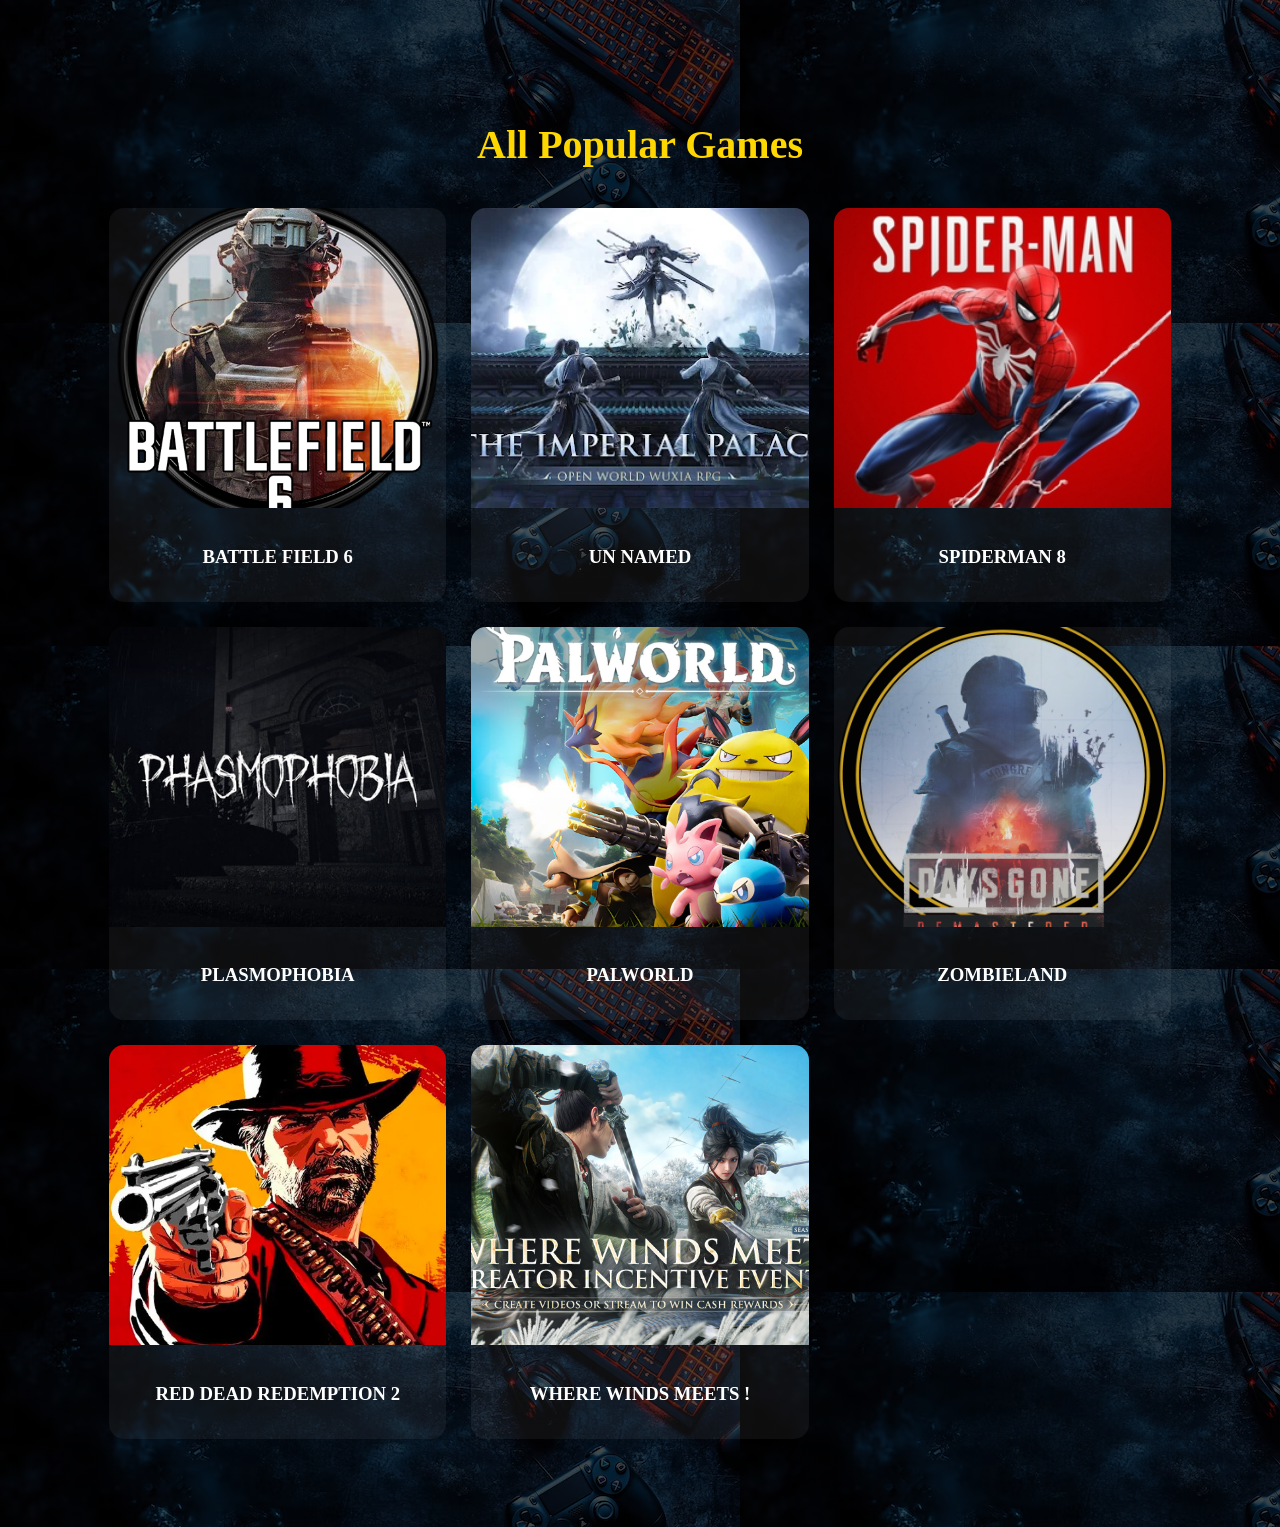
<file: Games_section.html>
<!DOCTYPE html>
<html lang="en">
<head>
    <title>R7X Games Section</title>
    <link rel="stylesheet" href="games.css">
</head>
<body>
    <section class="games-section">
        <h2>All Popular Games</h2>
        <div class="games-grid">
        <div class="game-card">
            <img src="battlefield6.png" alt="">
            <h3>BATTLE FIELD 6</h3>
        </div>
        <div class="game-card">
            <img src="unnamed.webp" alt="">
            <h3>UN NAMED</h3>
        </div>
        <div class="game-card">
            <img src="SpiderMan.jpg" alt="">
            <h3>SPIDERMAN 8</h3>
        </div>
        <div class="game-card">
            <img src="plasmophobia.jpg" alt="">
            <h3>PLASMOPHOBIA</h3>
        </div>
        <div class="game-card">
            <img src="PalWorld.jpg" alt="">
            <h3>PALWORLD</h3>
        </div>
        <div class="game-card">
            <img src="daygone.png" alt="">
            <h3>ZOMBIELAND</h3>
        </div>
        <div class="game-card">
            <img src="reddead.webp" alt="">
            <h3>RED DEAD REDEMPTION 2</h3>
        </div>
        <div class="game-card">
            <img src="whremeets.jpg" alt="">
            <h3>WHERE WINDS MEETS !</h3>
        </div>
        </div>

    </section>
</body>
</html>
</file>
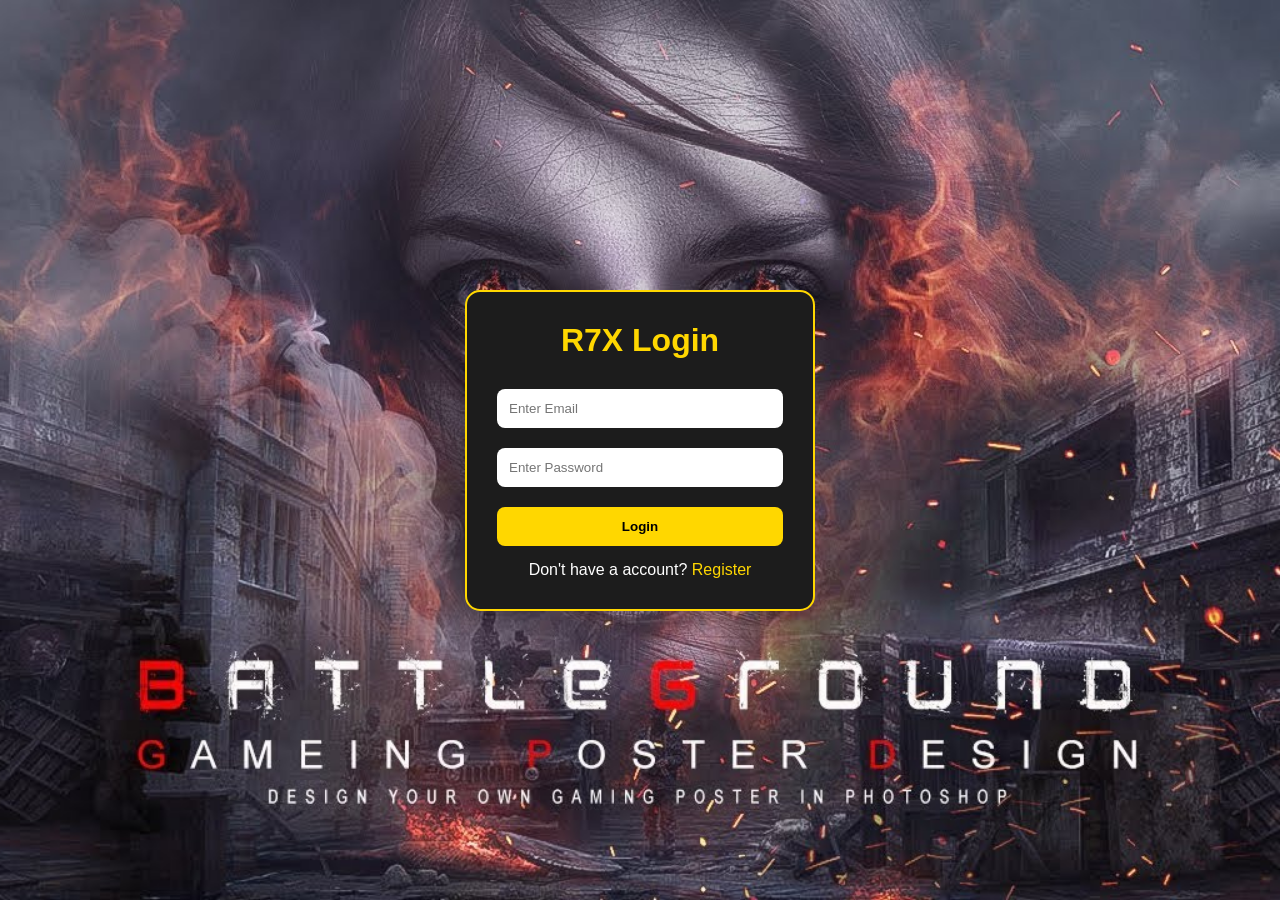
<file: login.html>
<!DOCTYPE html>
<html>
    <head>
        <title>R7X Login Page</title>
        <link rel="stylesheet" href="Login.css">
    </head>
    <body>
        <div class="login-container">
            <h1>R7X Login</h1>
            <form>
                <input type="email" placeholder="Enter Email" required>
                <input type="password" placeholder="Enter Password" required>
                <button type="submit">Login</button>
            </form>
            <p>
                Don't have a account?
                <a href="#">Register</a>
            </p>
        </div>
    </body>
</html>
</file>
<file: games.css>
body
{
    background-size: cover;
    background-position: center;
    background-attachment: fixed;
    background: linear-gradient(rgba(0,0,0,0.7), rgba(0,0,0,0.7)), url("g.avif");
}
.games-section
{
    padding: 80px 8%;
}
.games-section h2
{
    text-align: center;
    color: #ffd700;
    font-size: 40px;
    margin-bottom: 40px;
}
.games-grid
{
    display: grid;
    grid-template-columns: repeat(auto-fit, minmax(250px,1fr));
    gap: 25px;
}
.game-card
{
    background: rgba(255,255,255,0.05);
    border-radius: 15px;
    overflow: hidden;
    transition: 0.4s;
}
.game-card:hover
{
    transform: translateY(-10px);
    box-shadow: 0 0 20px #ffd700;
}
.game-card img
{
    width: 100%;
    height: 300px;
    object-fit: cover;
}
.game-card h3
{
    text-align: center;
    padding: 15px;
    color: white;
}
</file>
<file: Login.css>
*
{
    margin: 0;
    padding: 0;
    box-sizing: border-box;
    font-family: arial, sans-serif;
}
body
{
    background-image: url(image.png);
    background-size: cover;
    background-position: center;
    background-repeat: no-repeat;

    display: flex;
    justify-content: center;
    align-items: center;
    height: 100vh;
}
.login-container
{
    background: #1c1c1c;
    padding: 30px;
    border-radius: 15px;
    width: 350px;
    text-align: center;
    border: 2px solid gold;
}
h1
{
    color: gold;
    margin-bottom: 20px;
}
input
{
    width: 100%;
    padding: 12px;
    margin: 10px 0;
    border: none;
    border-radius: 8px;
    outline: none;
}
button
{
    width: 100%;
    padding: 12px;
    background: gold;
    border: none;
    border-radius: 8px;
    cursor: pointer;
    font-weight: bold;
    margin-top: 10px;
}
button:hover
{
    transform: scale(1.05);
    transition: 0.3s;
}
a
{
    color: gold;
    text-decoration: none;
}
p
{
    color: white;
    margin-top: 15px;
}
</file>
